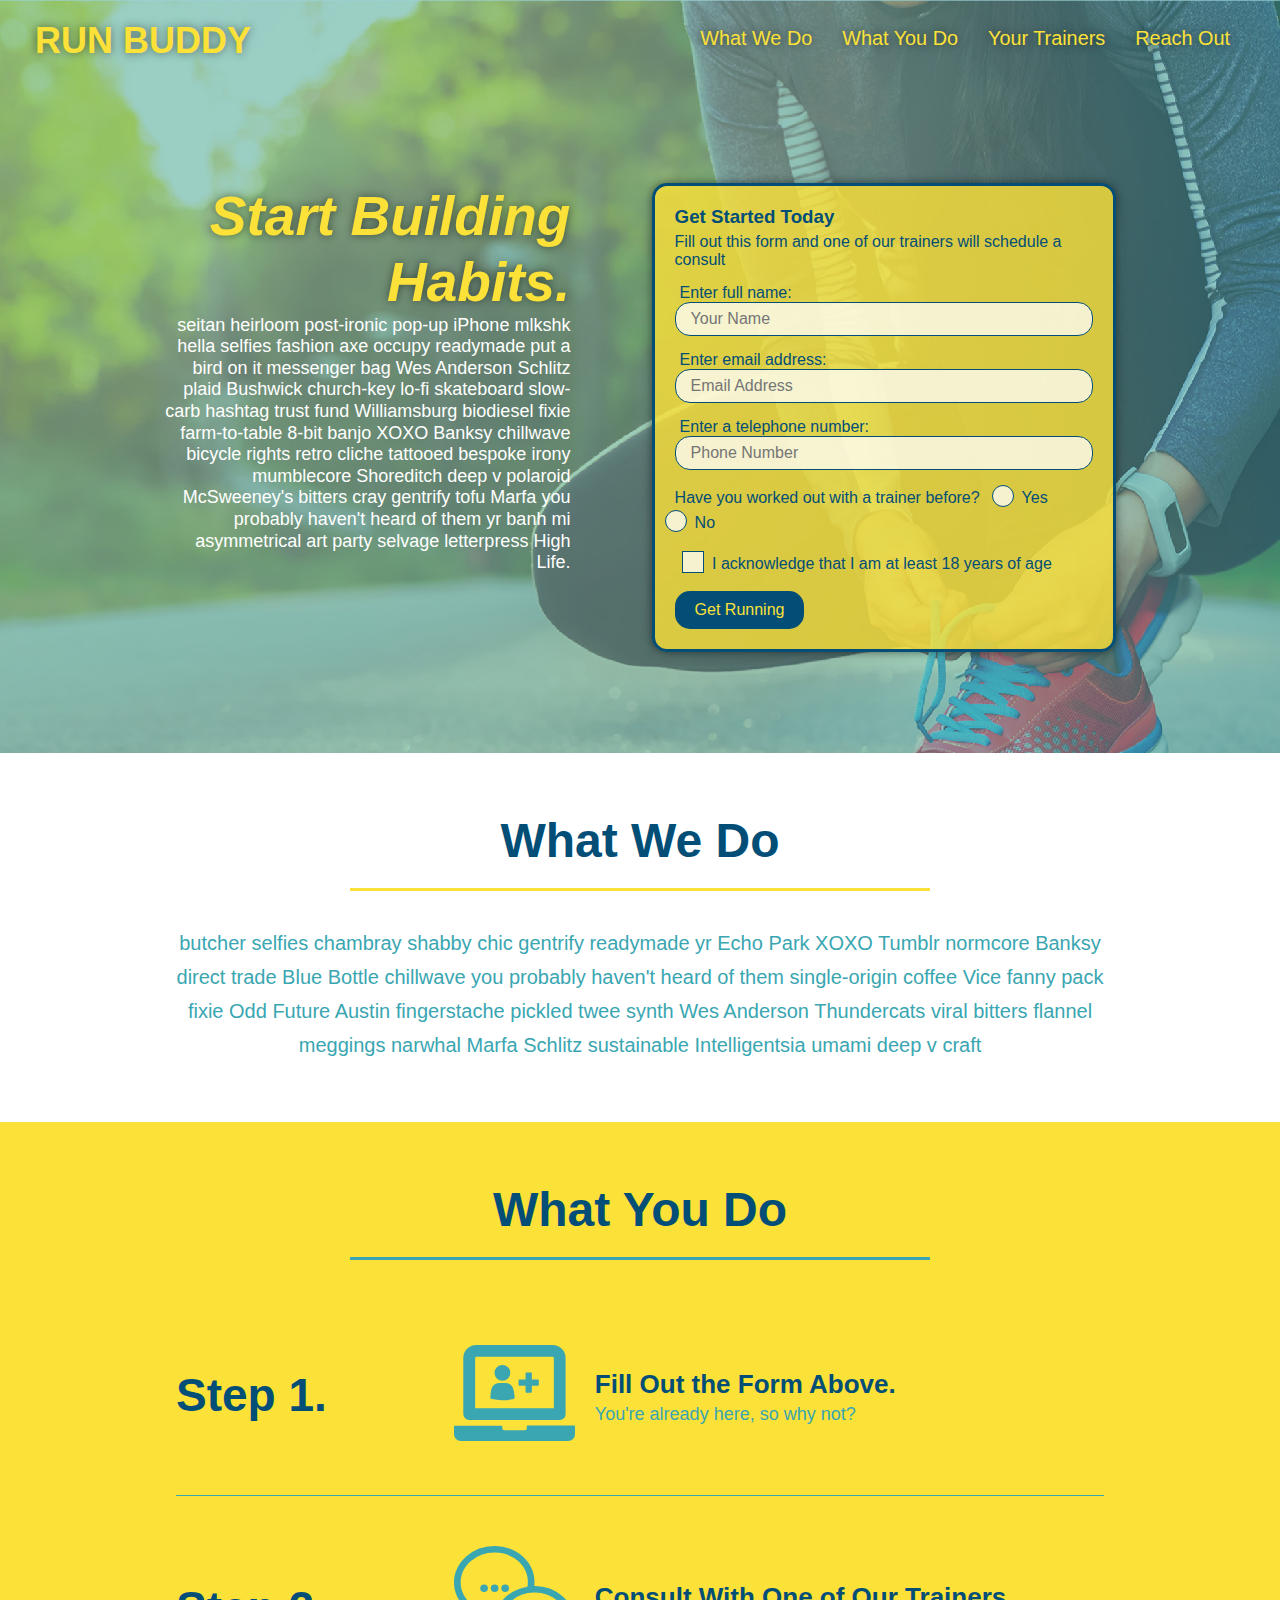
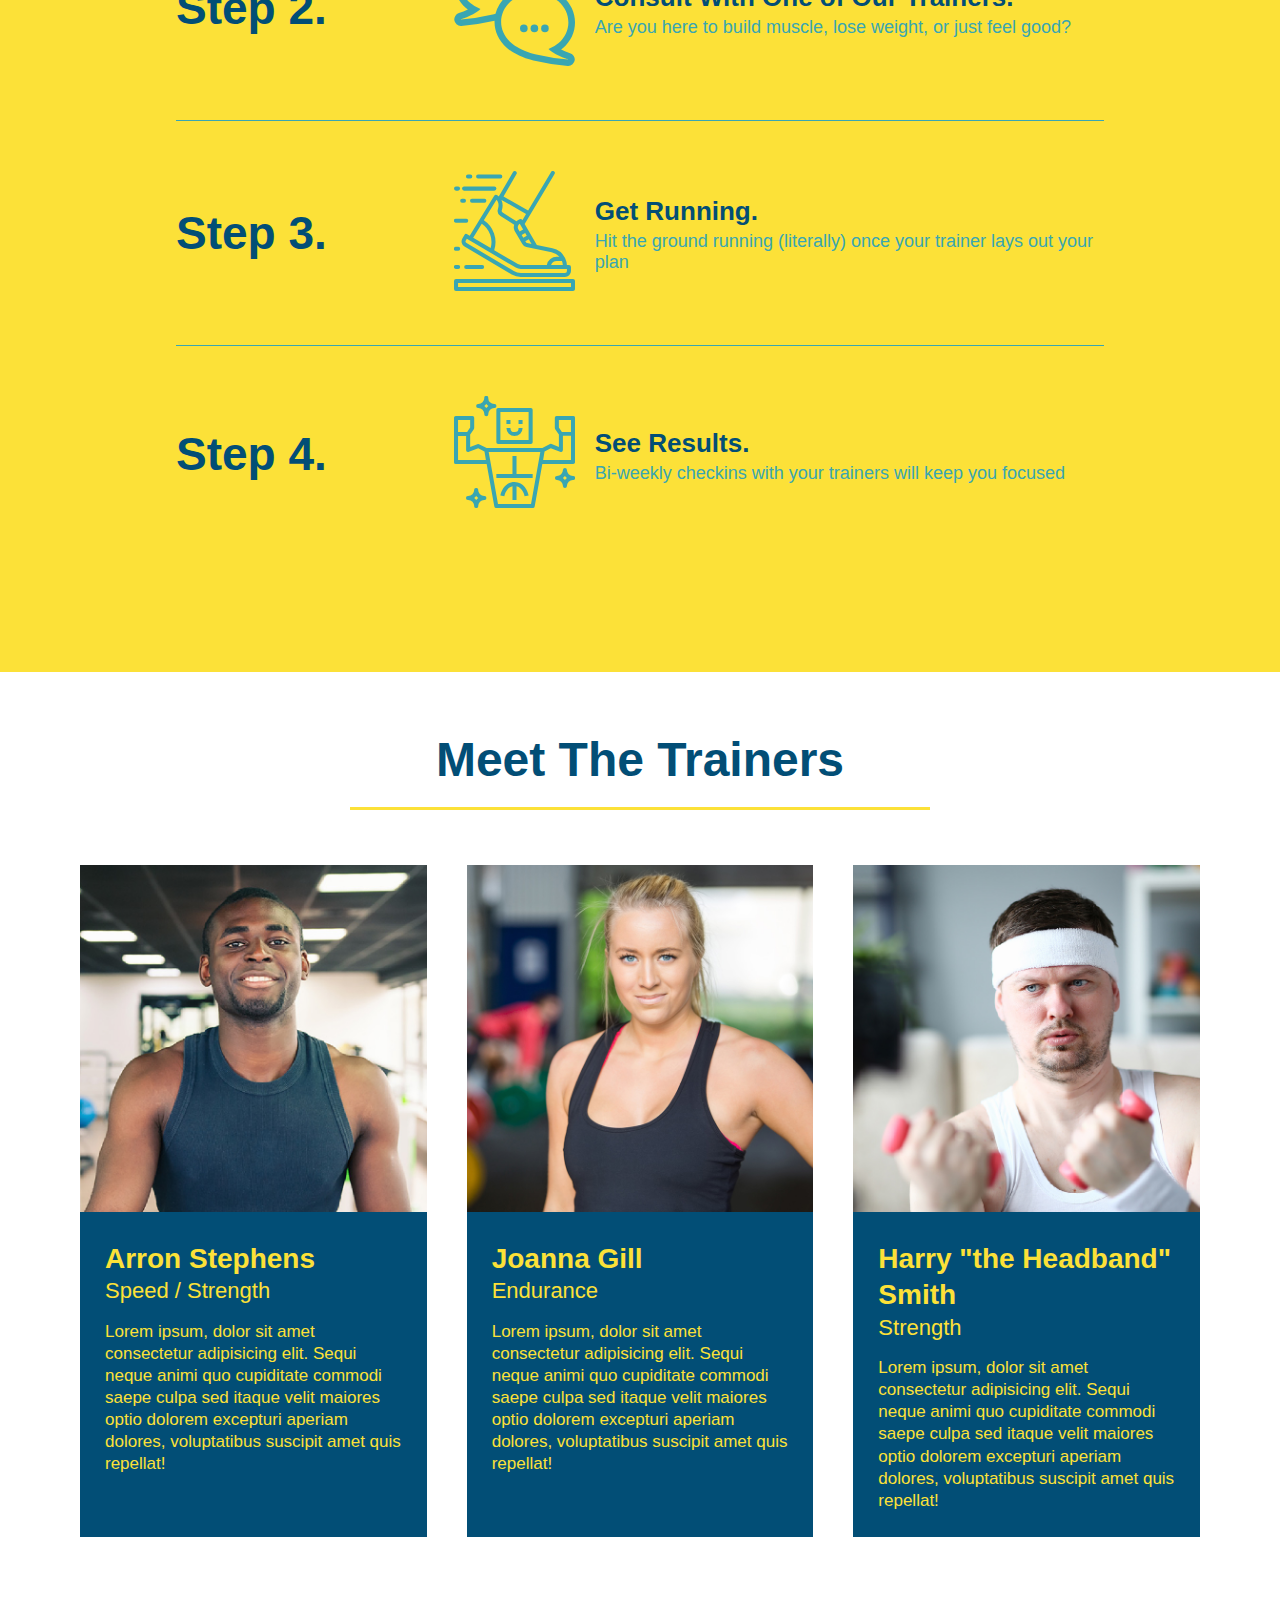
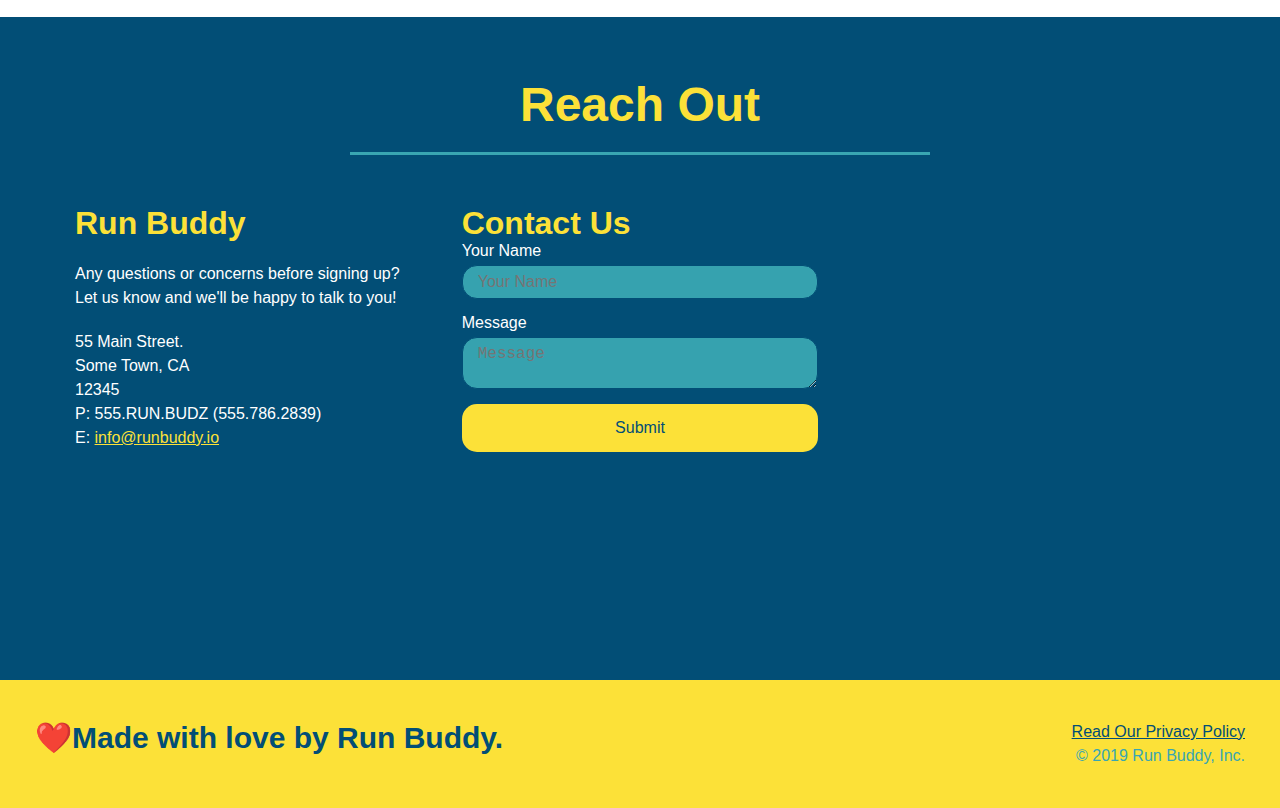
<file: index.html>
<!DOCTYPE html>
<html lang="en">

  <head>
    <meta charset="UTF-8">
    <title>RUN BUDDY</title>
    <link rel="stylesheet" href="./assets/css/style.css"/>
  </head>

  <body>
    <header>
      <h1>
        <a href="index.html">RUN BUDDY</a>
      </h1>
      <nav>
        <ul>
          <li>
            <a href="#what-we-do">What We Do</a>
          </li>
          <li>
            <a href="#what-you-do">What You Do</a>
          </li>
          <li>
            <a href="#your-trainers">Your Trainers</a>
          </li>
          <li>
            <a href="#reach-out">Reach Out</a>
          </li>
       </ul>
      </nav>
    </header>


<!-- hero/jumbotron -->
    <section class="hero">
      <div class="hero-cta">
        <h2>Start Building Habits.</h2>
        <p>
          seitan heirloom post-ironic pop-up iPhone mlkshk hella selfies fashion axe occupy readymade put a bird on it messenger bag Wes Anderson Schlitz plaid Bushwick church-key lo-fi skateboard slow-carb hashtag trust fund Williamsburg biodiesel fixie farm-to-table 8-bit banjo XOXO Banksy chillwave bicycle rights retro cliche tattooed bespoke irony mumblecore Shoreditch deep v polaroid McSweeney's bitters cray gentrify tofu Marfa you probably haven't heard of them yr banh mi asymmetrical art party selvage letterpress High Life.
        </p>
      </div>

      <div class="hero-form">
        <h3>Get Started Today</h3>
        <p>Fill out this form and one of our trainers will schedule a consult</p>
        <form>
          <label for="name">Enter full name:</label>
          <input type="text" placeholder="Your Name" name="name" id="name" class="form-input" />

          <label for="email">Enter email address:</label>
          <input type="email" placeholder="Email Address" name="email" id="email" class="form-input" />

          <label for="phone">Enter a telephone number:</label>
          <input type="tel" placeholder="Phone Number" name="phone" id="phone" class="form-input" />
          <p>
            Have you worked out with a trainer before?
            <span class="radio-wrapper">
              <input type="radio" name="trainer-confirm" id="trainer-yes" />
              <label for="trainer-yes">Yes</label>
            </span>
            <span class="radio-wrapper">
              <input type="radio" name="trainer-confirm" id="trainer-no" />
              <label for="trainer-no">No</label>
              </span>
          </p>
          <p>
            <span class="checkbox-wrapper">
              <input type="checkbox" name="age-confirm" id="checkbox" />
              <label for="checkbox">
            I acknowledge that I am at least 18 years of age
              </label>
            </span>
          </p>
          <button type="submit">Get Running</button>
        </form>
      </div>
    </section>

<!-- "what we do" section-->
    <section id="what-we-do" class="intro">
      <div class="flex-row">
        <h2 class="section-title primary-border">
          What We Do
        </h2>
      </div>
      <div class="flex-row">
        <p>
          butcher selfies chambray shabby chic gentrify readymade yr Echo Park XOXO Tumblr normcore Banksy direct trade Blue Bottle chillwave you probably haven't heard of them single-origin coffee Vice fanny pack fixie Odd Future Austin fingerstache pickled twee synth Wes Anderson Thundercats viral bitters flannel meggings narwhal Marfa Schlitz sustainable Intelligentsia umami deep v craft
        </p>
      </div>
    </section>

<!-- "what you do" section -->
    <section id="what-you-do" class="steps">
      <div class="flex-row">
        <h2 class="section-title secondary-border">What You Do</h2>
      </div>
      <div class="step">
        <h3>Step 1.</h3>
        <div class="step-info">
          <div class="step-img">
            <img src="assets/images/step-1.svg" alt="" />
          </div>
          <div class="step-text">
            <h4>Fill Out the Form Above.</h4>
            <p>You're already here, so why not?</p>
          </div>
        </div>
      </div>
      <div class="step">
        <h3>Step 2.</h3>
        <div class="step-info">
          <div class="step-img">
            <img src="assets/images/step-2.svg" alt=""/>
          </div>
          <div class="step-text">
            <h4>Consult With One of Our Trainers.</h4>
            <p>Are you here to build muscle, lose weight, or just feel good?</p>
          </div>
        </div>
      </div>
      <div class="step">
        <h3>Step 3.</h3>
        <div class="step-info">
          <div class="step-img">
            <img src="assets/images/step-3.svg" alt=""/>
          </div>
          <div class="step-text">    
            <h4>Get Running.</h4>
            <p>Hit the ground running (literally) once your trainer lays out your plan</p>
          </div>
        </div>
      </div>
      <div class="step">
        <h3>Step 4.</h3>
        <div class="step-info">
          <div class="step-img">
            <img src="assets/images/step-4.svg" alt=""/>
          </div>
          <div class="step-text">          
            <h4>See Results.</h4>
            <p>Bi-weekly checkins with your trainers will keep you focused</p>
          </div>
        </div>
      </div>  
    </section>

<!-- "meet the trainers" section -->
    <section id="your-trainers">
      <div class ="flex-row">
        <h2 class="section-title primary-border">
          Meet The Trainers
        </h2>
      </div>
      <div class="trainers">
      <article class="trainer">
        <img src="assets/images/trainer-1.jpg" alt="Arron Stephens in his workout clothes, ready to pump iron">
        <div class="trainer-bio">
          <h3 class="trainer-name">Arron Stephens</h3>
          <h4 class="trainer-role">Speed / Strength</h4>
          <p>
            Lorem ipsum, dolor sit amet consectetur adipisicing elit. Sequi neque animi quo cupiditate commodi saepe culpa sed
            itaque velit maiores optio dolorem excepturi aperiam dolores, voluptatibus suscipit amet quis repellat!
          </p>
        </div>
      </article>
 
      <article class="trainer">
        <img src="assets/images/trainer-2.jpg" alt="Joanna Gill cooling off after a workout"/>
        <div class="trainer-bio">
          <h3 class="trainer-name">Joanna Gill</h3>
          <h4 class="trainer-role">Endurance</h4>
          <p>
            Lorem ipsum, dolor sit amet consectetur adipisicing elit. Sequi neque animi quo cupiditate commodi saepe culpa sed
            itaque velit maiores optio dolorem excepturi aperiam dolores, voluptatibus suscipit amet quis repellat!
          </p>
        </div>
      </article>

      <article class="trainer">
        <img src="assets/images/trainer-3.jpg" alt="Harry Smith wearing a headband and lifting comically small pink weights"/>
        <div class="trainer-bio">
          <h3 class="trainer-name">Harry "the Headband" Smith</h3>
          <h4 class="trainer-role">Strength</h4>
          <p>
           Lorem ipsum, dolor sit amet consectetur adipisicing elit. Sequi neque animi quo cupiditate commodi saepe culpa sed
           itaque velit maiores optio dolorem excepturi aperiam dolores, voluptatibus suscipit amet quis repellat!
         </p>
        </div>
      </article>
      </div>
    </section>

<!-- "reach out" section -->
    <section id="reach-out" class="contact">  
      <div class="flex-row">
        <h2 class="section-title secondary-border">
          Reach Out
        </h2>
      </div>

      <div class="contact-info">
        <div>
          <h3>Run Buddy</h3>
          <p>
            Any questions or concerns before signing up?
            <br/>
            Let us know and we'll be happy to talk to you!
          </p>
        
          <address>
            55 Main Street. <br/>
            Some Town, CA <br/>
            12345 <br/>
            P: 555.RUN.BUDZ (555.786.2839)</br>
            E: <a href="mailto:info@runbuddy.io">info@runbuddy.io</a>
          </address>
        </div>

        <div class="contact-form">
          <h3>Contact Us</h3>
          <form>
            <label for="contact-name">Your Name</label>
            <input type="text" id="contact-name" placeholder="Your Name" />

            <label for="contact-name">Message</label>
            <textarea id="contact-message" placeholder="Message"></textarea>

            <button type="submit">Submit</button>
          </form>
        </div>

        <iframe src="https://www.google.com/maps/embed?pb=!1m18!1m12!1m3!1d3056.295393997411!2d-105.28645188477996!3d40.00184888869096!2m3!1f0!2f0!3f0!3m2!1i1024!2i768!4f13.1!3m3!1m2!1s0x876bec3f29efbd5b%3A0x2f05e03c5e9ac0ed!2s801%208th%20St%2C%20Boulder%2C%20CO%2080302!5e0!3m2!1sen!2sus!4v1618123530248!5m2!1sen!2sus"
          style="border:0" allowfullscreen frameborder="0">
        </iframe>
      </div>
    </section>


<!-- footer -->
<footer>
  <h2>❤️Made with love by Run Buddy.</h2>
    <div>
        <a href="./privacy-policy.html">Read Our Privacy Policy</a><br />
        &copy; 2019 Run Buddy, Inc.
    </div>
</footer>

</body>
</html>
</file>
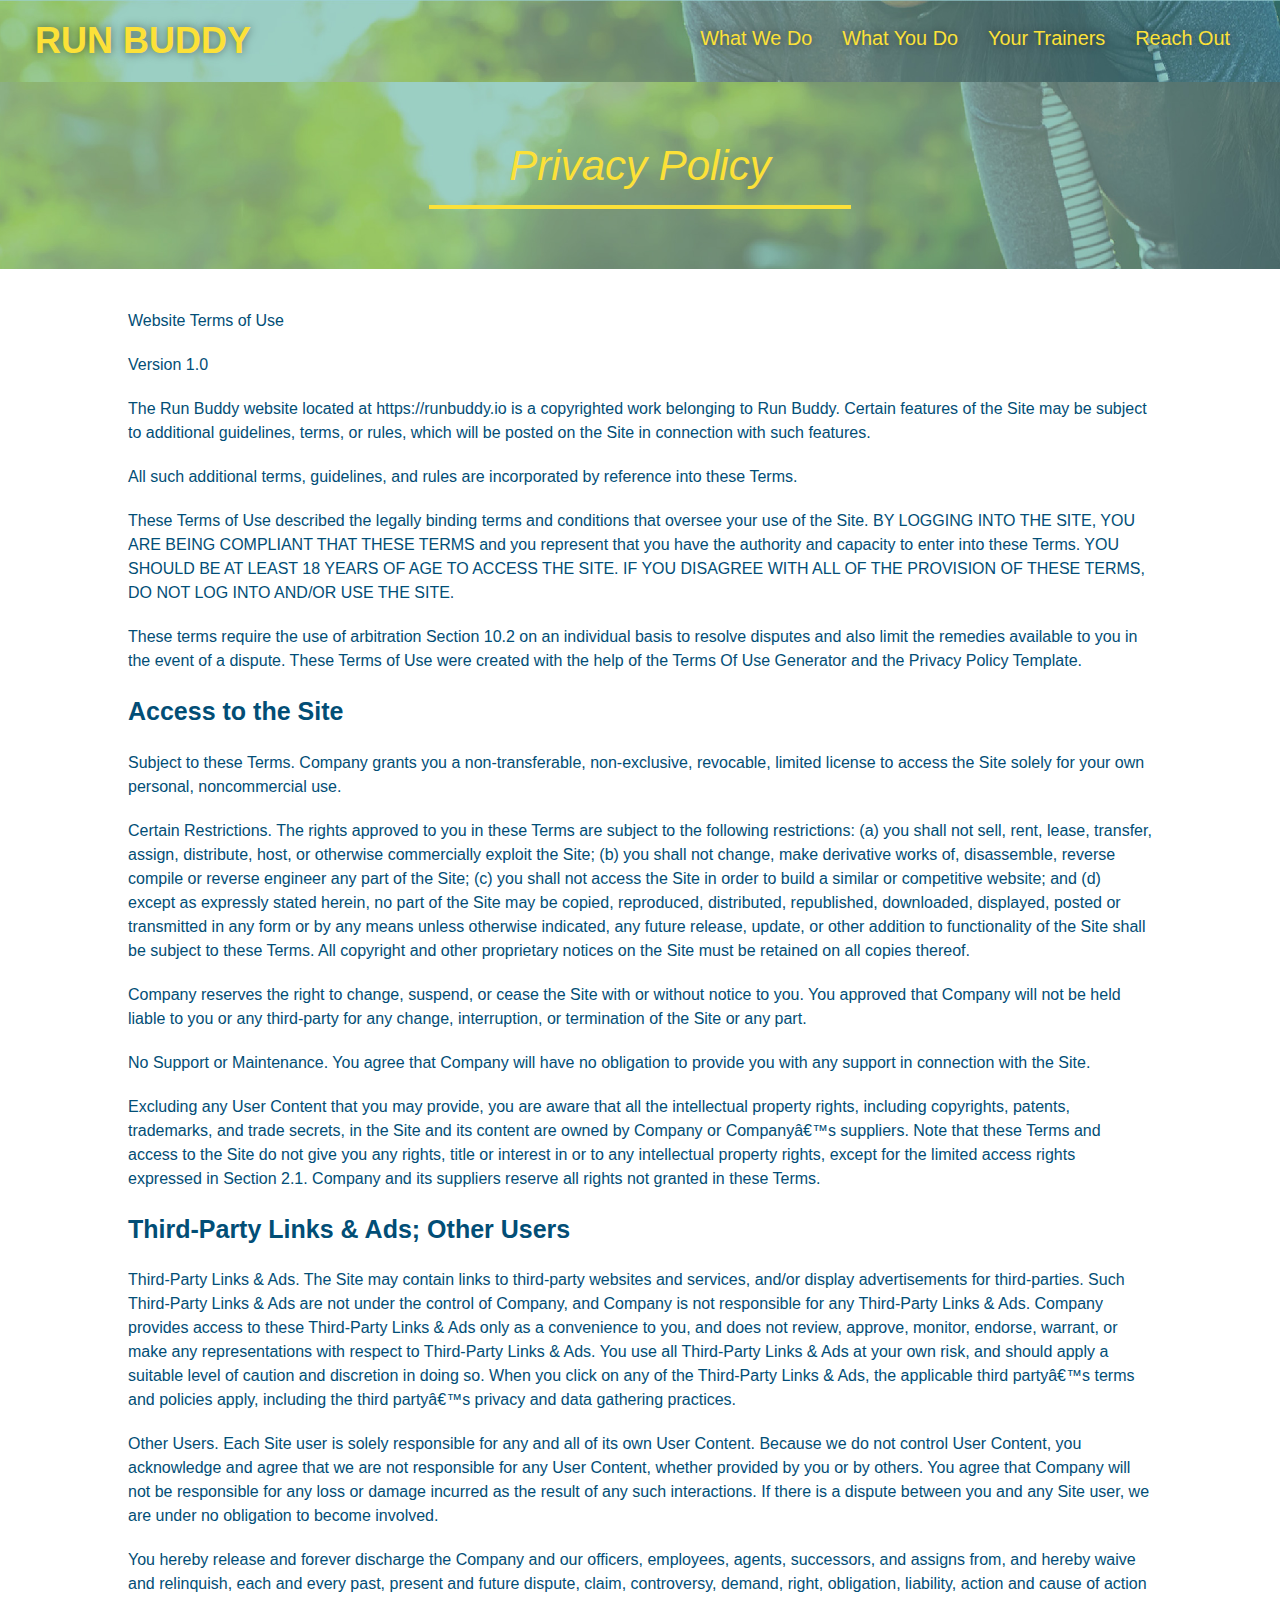
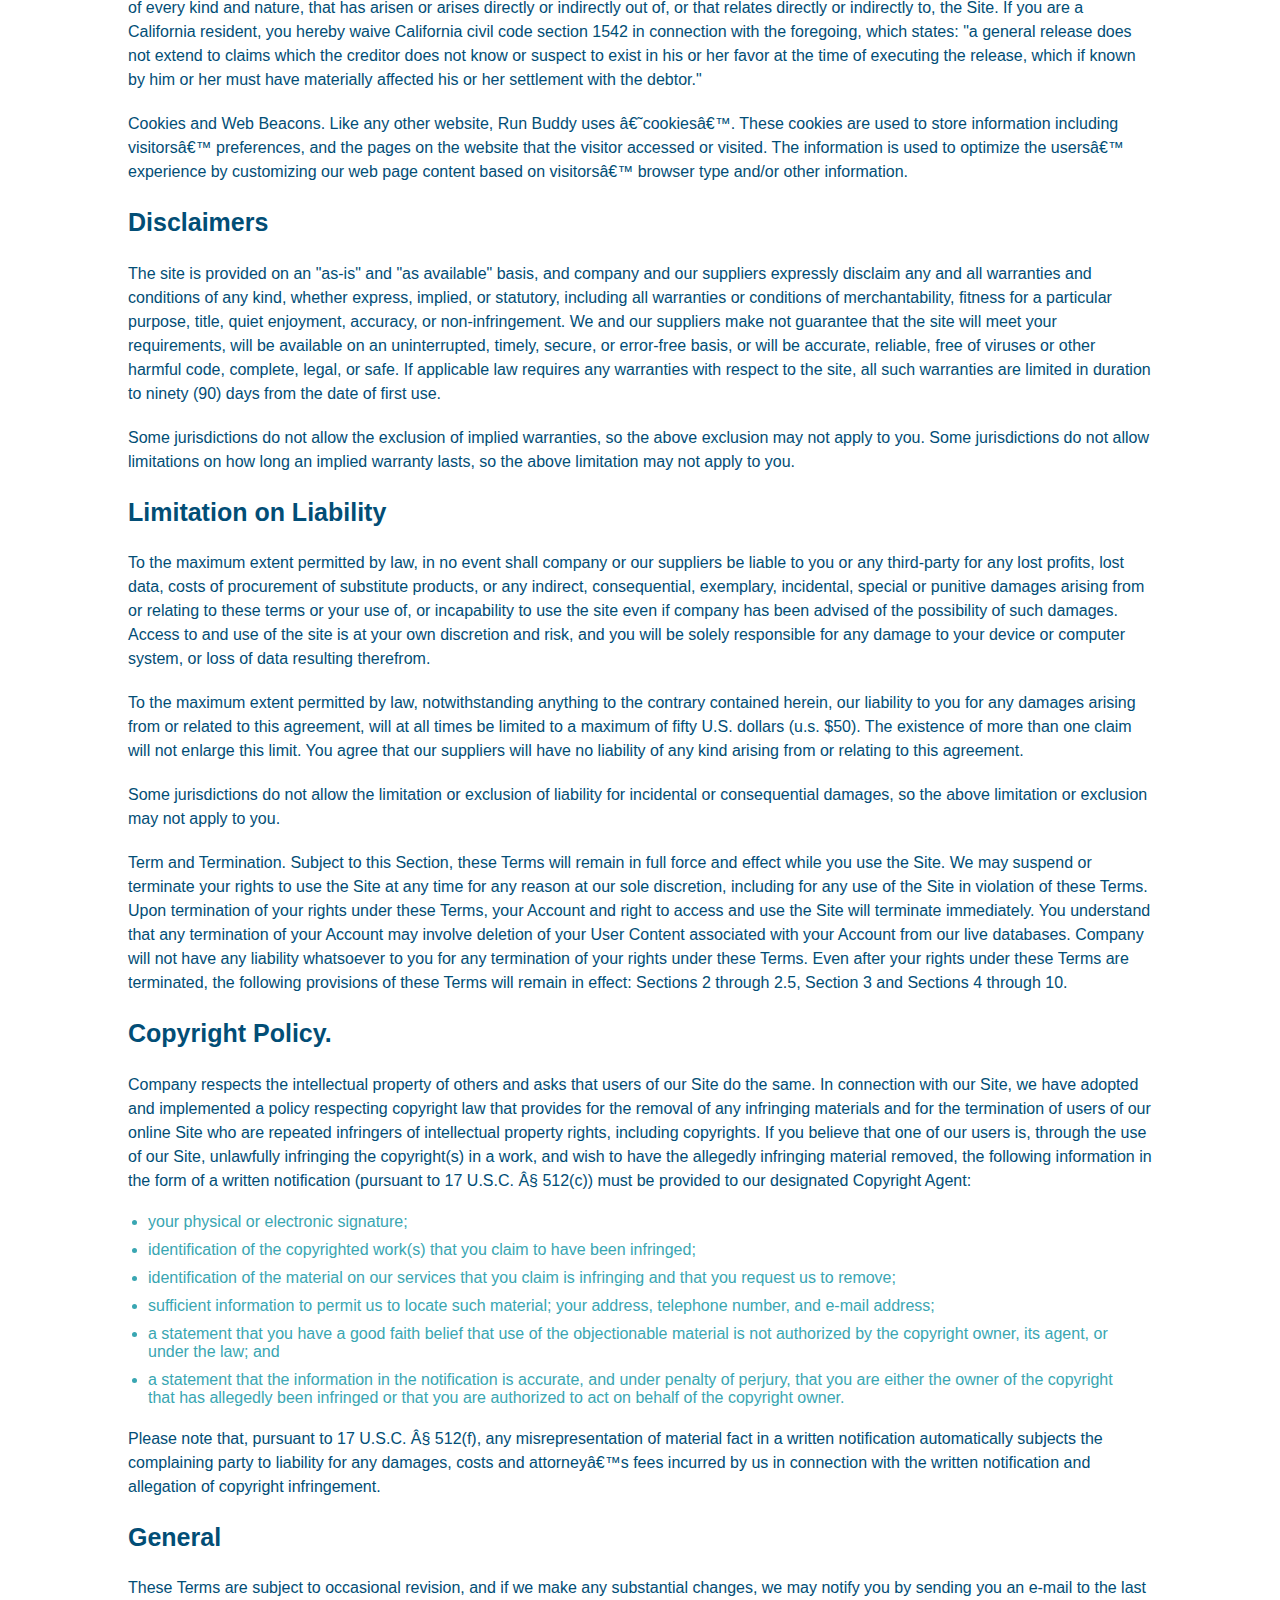
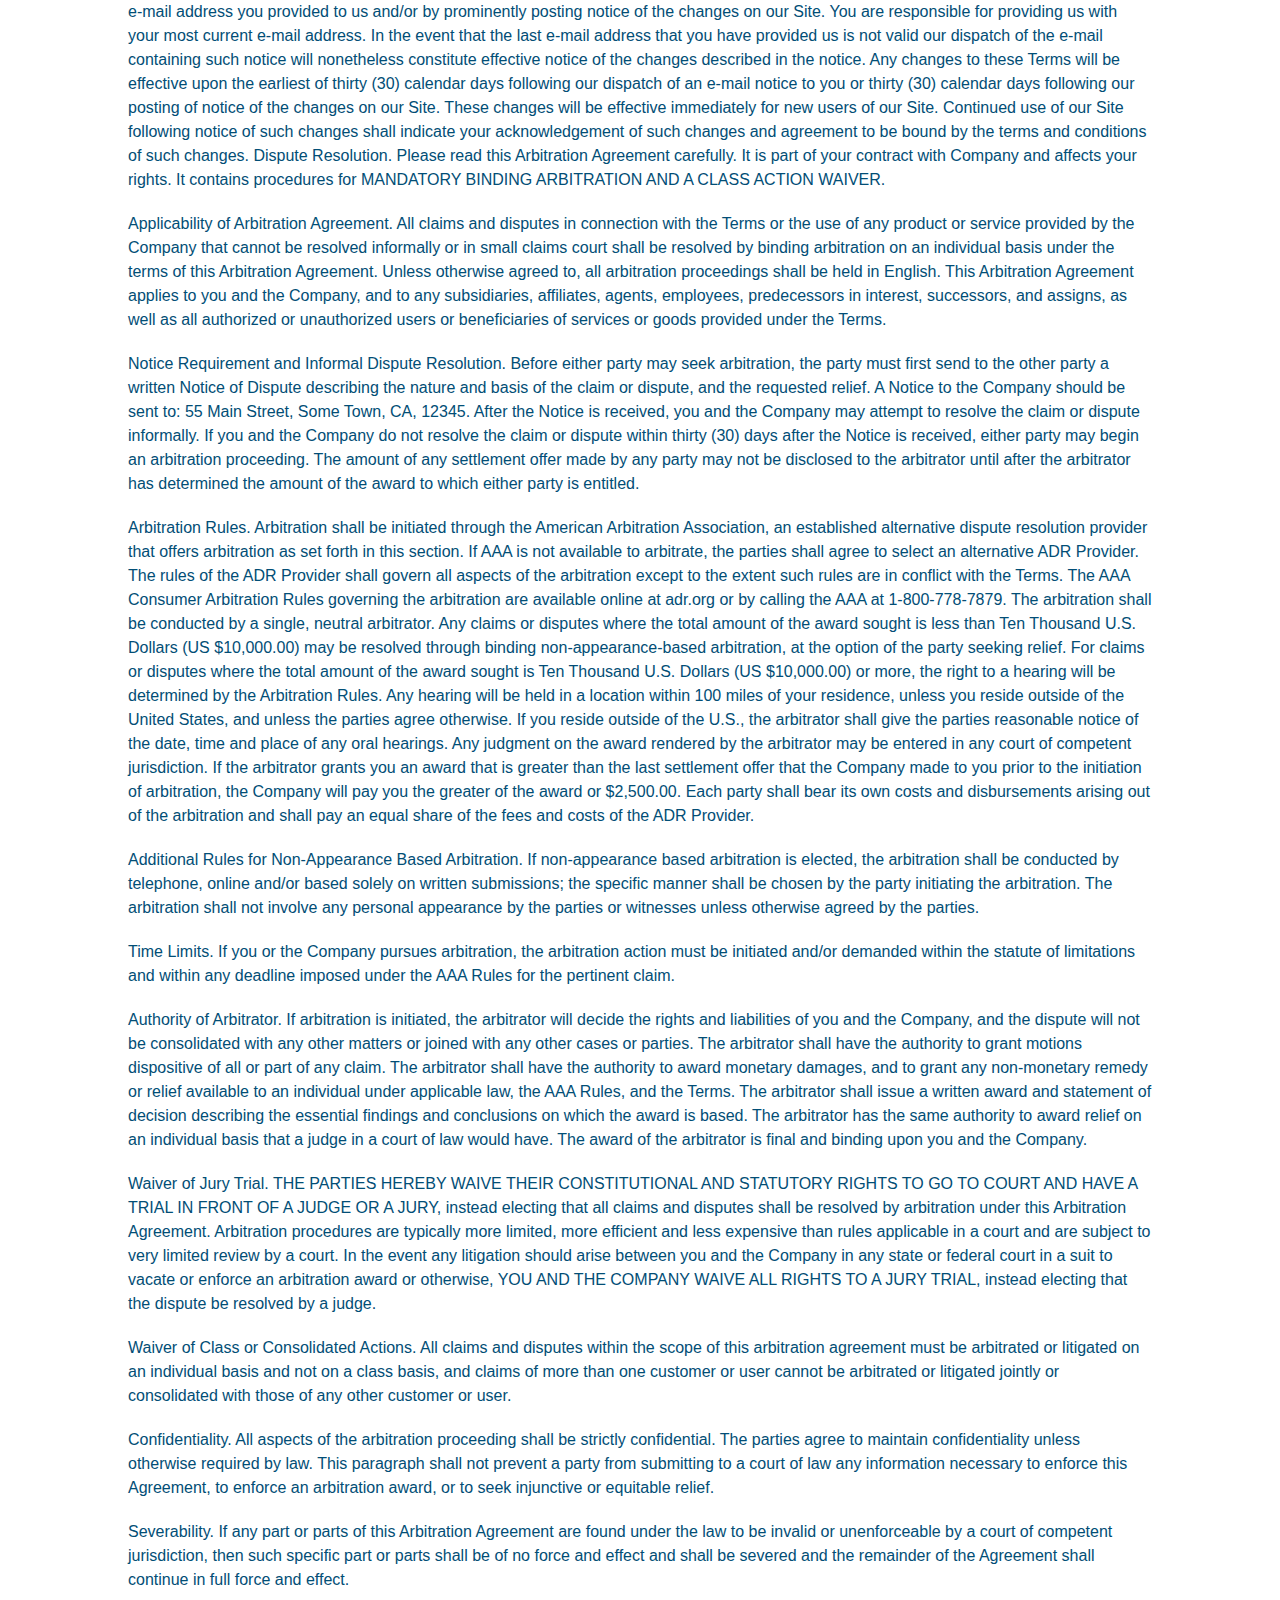
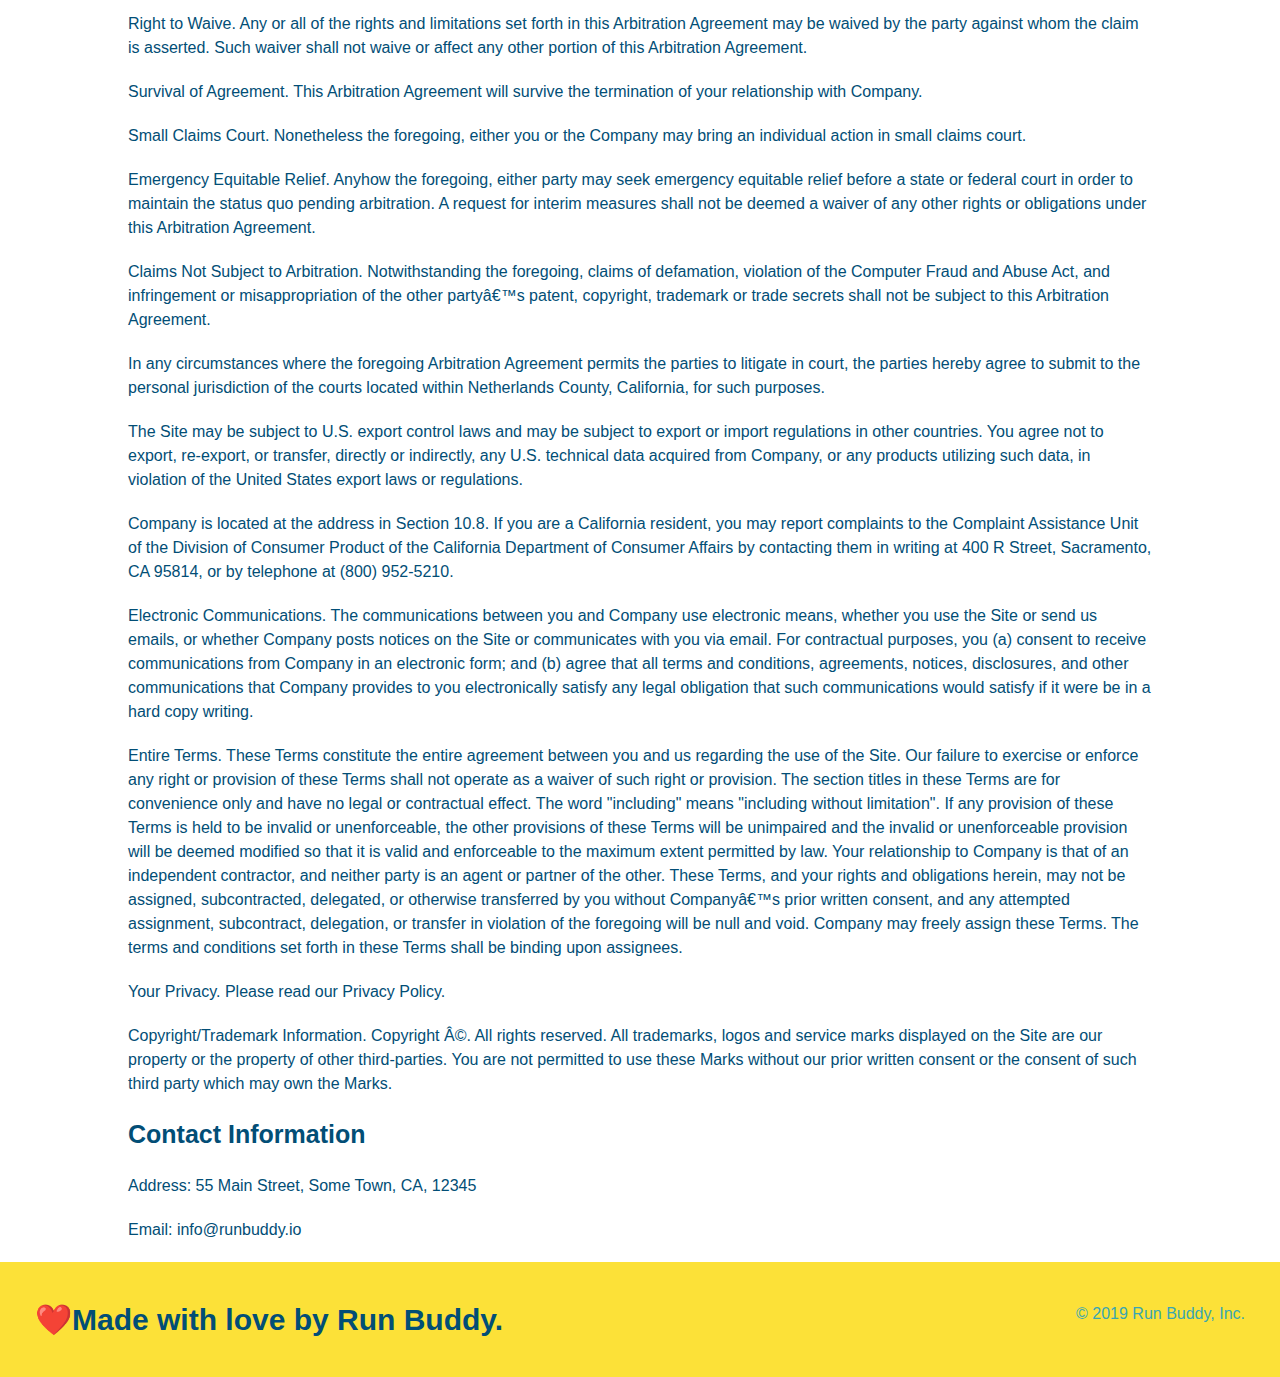
<file: privacy-policy.html>
<!DOCTYPE html>
<html lang="en">
<head>
    <meta charset="UTF-8">
    <title>Privacy Policy - Run Buddy</title>
    <link rel="stylesheet" href="./assets/css/style.css" />
    <link rel="stylesheet" href="./assets/css/secondary-styles.css" />
    <meta name="viewport" content="width=device-width, initial scale-" />
</head>
<body>

    <header>
        <h1>
          <a href="index.html">RUN BUDDY</a>
        </h1>
        <nav>
          <ul>
            <li>
              <a href="./index.html#what-we-do">What We Do</a>
            </li>
            <li>
              <a href="./index.html#what-you-do">What You Do</a>
            </li>
            <li>
              <a href="./index.html#your-trainers">Your Trainers</a>
            </li>
            <li>
              <a href="./index.html#reach-out">Reach Out</a>
            </li>
         </ul>
        </nav>
    </header>
    
    <section class="hero">
        <h2 class="page-title">
            Privacy Policy
        </h2>
    </section>
    
    <article class="secondary-content">
        <p>
            Website Terms of Use
          </p>
    
          <p>
            Version 1.0
          </p>
    
          <p>
            The Run Buddy website located at https://runbuddy.io is a copyrighted work belonging to Run Buddy. Certain
            features of the Site may be subject to additional guidelines, terms, or rules, which will be posted on the Site
            in connection with such features.
          </p>
    
          <p>
            All such additional terms, guidelines, and rules are incorporated by reference into these Terms.
          </p>
    
          <p>
            These Terms of Use described the legally binding terms and conditions that oversee your use of the Site. BY
            LOGGING INTO THE SITE, YOU ARE BEING COMPLIANT THAT THESE TERMS and you represent that you have the authority
            and capacity to enter into these Terms. YOU SHOULD BE AT LEAST 18 YEARS OF AGE TO ACCESS THE SITE. IF YOU
            DISAGREE WITH ALL OF THE PROVISION OF THESE TERMS, DO NOT LOG INTO AND/OR USE THE SITE.
          </p>
    
          <p>
            These terms require the use of arbitration Section 10.2 on an individual basis to resolve disputes and also
            limit the remedies available to you in the event of a dispute. These Terms of Use were created with the help of
            the Terms Of Use Generator and the Privacy Policy Template.
          </p>
    
          <h3>
            Access to the Site
          </h3>
    
          <p>
            Subject to these Terms. Company grants you a non-transferable, non-exclusive, revocable, limited license to
            access the Site solely for your own personal, noncommercial use.
          </p>
    
          <p>
            Certain Restrictions. The rights approved to you in these Terms are subject to the following restrictions: (a)
            you shall not sell, rent, lease, transfer, assign, distribute, host, or otherwise commercially exploit the Site;
            (b) you shall not change, make derivative works of, disassemble, reverse compile or reverse engineer any part of
            the Site; (c) you shall not access the Site in order to build a similar or competitive website; and (d) except
            as expressly stated herein, no part of the Site may be copied, reproduced, distributed, republished, downloaded,
            displayed, posted or transmitted in any form or by any means unless otherwise indicated, any future release,
            update, or other addition to functionality of the Site shall be subject to these Terms. All copyright and other
            proprietary notices on the Site must be retained on all copies thereof.
          </p>
    
          <p>
            Company reserves the right to change, suspend, or cease the Site with or without notice to you. You approved
            that Company will not be held liable to you or any third-party for any change, interruption, or termination of
            the Site or any part.
          </p>
    
          <p>
            No Support or Maintenance. You agree that Company will have no obligation to provide you with any support in
            connection with the Site.
          </p>
    
          <p>
            Excluding any User Content that you may provide, you are aware that all the intellectual property rights,
            including copyrights, patents, trademarks, and trade secrets, in the Site and its content are owned by Company
            or Companyâ€™s suppliers. Note that these Terms and access to the Site do not give you any rights, title or
            interest in or to any intellectual property rights, except for the limited access rights expressed in Section
            2.1. Company and its suppliers reserve all rights not granted in these Terms.
          </p>
    
          <h3>
            Third-Party Links & Ads; Other Users
          </h3>
    
          <p>
            Third-Party Links & Ads. The Site may contain links to third-party websites and services, and/or display
            advertisements for third-parties. Such Third-Party Links & Ads are not under the control of Company, and Company
            is not responsible for any Third-Party Links & Ads. Company provides access to these Third-Party Links & Ads
            only as a convenience to you, and does not review, approve, monitor, endorse, warrant, or make any
            representations with respect to Third-Party Links & Ads. You use all Third-Party Links & Ads at your own risk,
            and should apply a suitable level of caution and discretion in doing so. When you click on any of the
            Third-Party Links & Ads, the applicable third partyâ€™s terms and policies apply, including the third partyâ€™s
            privacy and data gathering practices.
          </p>
    
          <p>
            Other Users. Each Site user is solely responsible for any and all of its own User Content. Because we do not
            control User Content, you acknowledge and agree that we are not responsible for any User Content, whether
            provided by you or by others. You agree that Company will not be responsible for any loss or damage incurred as
            the result of any such interactions. If there is a dispute between you and any Site user, we are under no
            obligation to become involved.
          </p>
    
          <p>
            You hereby release and forever discharge the Company and our officers, employees, agents, successors, and
            assigns from, and hereby waive and relinquish, each and every past, present and future dispute, claim,
            controversy, demand, right, obligation, liability, action and cause of action of every kind and nature, that has
            arisen or arises directly or indirectly out of, or that relates directly or indirectly to, the Site. If you are
            a California resident, you hereby waive California civil code section 1542 in connection with the foregoing,
            which states: "a general release does not extend to claims which the creditor does not know or suspect to exist
            in his or her favor at the time of executing the release, which if known by him or her must have materially
            affected his or her settlement with the debtor."
          </p>
    
          <p>
            Cookies and Web Beacons. Like any other website, Run Buddy uses â€˜cookiesâ€™. These cookies are used to store
            information including visitorsâ€™ preferences, and the pages on the website that the visitor accessed or visited.
            The information is used to optimize the usersâ€™ experience by customizing our web page content based on visitorsâ€™
            browser type and/or other information.
          </p>
    
          <h3>
            Disclaimers
          </h3>
    
          <p>
            The site is provided on an "as-is" and "as available" basis, and company and our suppliers expressly disclaim
            any and all warranties and conditions of any kind, whether express, implied, or statutory, including all
            warranties or conditions of merchantability, fitness for a particular purpose, title, quiet enjoyment, accuracy,
            or non-infringement. We and our suppliers make not guarantee that the site will meet your requirements, will be
            available on an uninterrupted, timely, secure, or error-free basis, or will be accurate, reliable, free of
            viruses or other harmful code, complete, legal, or safe. If applicable law requires any warranties with respect
            to the site, all such warranties are limited in duration to ninety (90) days from the date of first use.
          </p>
    
          <p>
            Some jurisdictions do not allow the exclusion of implied warranties, so the above exclusion may not apply to
            you. Some jurisdictions do not allow limitations on how long an implied warranty lasts, so the above limitation
            may not apply to you.
          </p>
    
          <h3>
            Limitation on Liability
          </h3>
    
          <p>
            To the maximum extent permitted by law, in no event shall company or our suppliers be liable to you or any
            third-party for any lost profits, lost data, costs of procurement of substitute products, or any indirect,
            consequential, exemplary, incidental, special or punitive damages arising from or relating to these terms or
            your use of, or incapability to use the site even if company has been advised of the possibility of such
            damages. Access to and use of the site is at your own discretion and risk, and you will be solely responsible
            for any damage to your device or computer system, or loss of data resulting therefrom.
          </p>
    
          <p>
            To the maximum extent permitted by law, notwithstanding anything to the contrary contained herein, our liability
            to you for any damages arising from or related to this agreement, will at all times be limited to a maximum of
            fifty U.S. dollars (u.s. $50). The existence of more than one claim will not enlarge this limit. You agree that
            our suppliers will have no liability of any kind arising from or relating to this agreement.
          </p>
    
          <p>
            Some jurisdictions do not allow the limitation or exclusion of liability for incidental or consequential
            damages, so the above limitation or exclusion may not apply to you.
          </p>
    
          <p>
            Term and Termination. Subject to this Section, these Terms will remain in full force and effect while you use
            the Site. We may suspend or terminate your rights to use the Site at any time for any reason at our sole
            discretion, including for any use of the Site in violation of these Terms. Upon termination of your rights under
            these Terms, your Account and right to access and use the Site will terminate immediately. You understand that
            any termination of your Account may involve deletion of your User Content associated with your Account from our
            live databases. Company will not have any liability whatsoever to you for any termination of your rights under
            these Terms. Even after your rights under these Terms are terminated, the following provisions of these Terms
            will remain in effect: Sections 2 through 2.5, Section 3 and Sections 4 through 10.
          </p>
    
          <h3>
            Copyright Policy.
          </h3>
    
          <p>
            Company respects the intellectual property of others and asks that users of our Site do the same. In connection
            with our Site, we have adopted and implemented a policy respecting copyright law that provides for the removal
            of any infringing materials and for the termination of users of our online Site who are repeated infringers of
            intellectual property rights, including copyrights. If you believe that one of our users is, through the use of
            our Site, unlawfully infringing the copyright(s) in a work, and wish to have the allegedly infringing material
            removed, the following information in the form of a written notification (pursuant to 17 U.S.C. Â§ 512(c)) must
            be provided to our designated Copyright Agent:
          </p>
    
          <ul>
            <li>
              your physical or electronic signature;
            </li>
            <li>
              identification of the copyrighted work(s) that you claim to have been infringed;
            </li>
            <li>
              identification of the material on our services that you claim is infringing and that you request us to remove;
            </li>
            <li>
              sufficient information to permit us to locate such material; your address, telephone number, and e-mail
              address;
            </li>
            <li>
              a statement that you have a good faith belief that use of the objectionable material is not authorized by the
              copyright owner, its agent, or under the law; and
            </li>
            <li>
              a statement that the information in the notification is accurate, and under penalty of perjury, that you are
              either the owner of the copyright that has allegedly been infringed or that you are authorized to act on
              behalf of the copyright owner.
            </li>
          </ul>
    
          <p>
            Please note that, pursuant to 17 U.S.C. Â§ 512(f), any misrepresentation of material fact in a written
            notification automatically subjects the complaining party to liability for any damages, costs and attorneyâ€™s
            fees incurred by us in connection with the written notification and allegation of copyright infringement.
          </p>
    
          <h3>
            General
          </h3>
    
          <p>
            These Terms are subject to occasional revision, and if we make any substantial changes, we may notify you by
            sending you an e-mail to the last e-mail address you provided to us and/or by prominently posting notice of the
            changes on our Site. You are responsible for providing us with your most current e-mail address. In the event
            that the last e-mail address that you have provided us is not valid our dispatch of the e-mail containing such
            notice will nonetheless constitute effective notice of the changes described in the notice. Any changes to these
            Terms will be effective upon the earliest of thirty (30) calendar days following our dispatch of an e-mail
            notice to you or thirty (30) calendar days following our posting of notice of the changes on our Site. These
            changes will be effective immediately for new users of our Site. Continued use of our Site following notice of
            such changes shall indicate your acknowledgement of such changes and agreement to be bound by the terms and
            conditions of such changes. Dispute Resolution. Please read this Arbitration Agreement carefully. It is part of
            your contract with Company and affects your rights. It contains procedures for MANDATORY BINDING ARBITRATION AND
            A CLASS ACTION WAIVER.
          </p>
    
          <p>
            Applicability of Arbitration Agreement. All claims and disputes in connection with the Terms or the use of any
            product or service provided by the Company that cannot be resolved informally or in small claims court shall be
            resolved by binding arbitration on an individual basis under the terms of this Arbitration Agreement. Unless
            otherwise agreed to, all arbitration proceedings shall be held in English. This Arbitration Agreement applies to
            you and the Company, and to any subsidiaries, affiliates, agents, employees, predecessors in interest,
            successors, and assigns, as well as all authorized or unauthorized users or beneficiaries of services or goods
            provided under the Terms.
          </p>
    
          <p>
            Notice Requirement and Informal Dispute Resolution. Before either party may seek arbitration, the party must
            first send to the other party a written Notice of Dispute describing the nature and basis of the claim or
            dispute, and the requested relief. A Notice to the Company should be sent to: 55 Main Street, Some Town, CA,
            12345. After the Notice is received, you and the Company may attempt to resolve the claim or dispute informally.
            If you and the Company do not resolve the claim or dispute within thirty (30) days after the Notice is received,
            either party may begin an arbitration proceeding. The amount of any settlement offer made by any party may not
            be disclosed to the arbitrator until after the arbitrator has determined the amount of the award to which either
            party is entitled.
          </p>
    
          <p>
            Arbitration Rules. Arbitration shall be initiated through the American Arbitration Association, an established
            alternative dispute resolution provider that offers arbitration as set forth in this section. If AAA is not
            available to arbitrate, the parties shall agree to select an alternative ADR Provider. The rules of the ADR
            Provider shall govern all aspects of the arbitration except to the extent such rules are in conflict with the
            Terms. The AAA Consumer Arbitration Rules governing the arbitration are available online at adr.org or by
            calling the AAA at 1-800-778-7879. The arbitration shall be conducted by a single, neutral arbitrator. Any
            claims or disputes where the total amount of the award sought is less than Ten Thousand U.S. Dollars (US
            $10,000.00) may be resolved through binding non-appearance-based arbitration, at the option of the party seeking
            relief. For claims or disputes where the total amount of the award sought is Ten Thousand U.S. Dollars (US
            $10,000.00) or more, the right to a hearing will be determined by the Arbitration Rules. Any hearing will be
            held in a location within 100 miles of your residence, unless you reside outside of the United States, and
            unless the parties agree otherwise. If you reside outside of the U.S., the arbitrator shall give the parties
            reasonable notice of the date, time and place of any oral hearings. Any judgment on the award rendered by the
            arbitrator may be entered in any court of competent jurisdiction. If the arbitrator grants you an award that is
            greater than the last settlement offer that the Company made to you prior to the initiation of arbitration, the
            Company will pay you the greater of the award or $2,500.00. Each party shall bear its own costs and
            disbursements arising out of the arbitration and shall pay an equal share of the fees and costs of the ADR
            Provider.
          </p>
    
          <p>
            Additional Rules for Non-Appearance Based Arbitration. If non-appearance based arbitration is elected, the
            arbitration shall be conducted by telephone, online and/or based solely on written submissions; the specific
            manner shall be chosen by the party initiating the arbitration. The arbitration shall not involve any personal
            appearance by the parties or witnesses unless otherwise agreed by the parties.
          </p>
    
          <p>
            Time Limits. If you or the Company pursues arbitration, the arbitration action must be initiated and/or demanded
            within the statute of limitations and within any deadline imposed under the AAA Rules for the pertinent claim.
          </p>
    
          <p>
            Authority of Arbitrator. If arbitration is initiated, the arbitrator will decide the rights and liabilities of
            you and the Company, and the dispute will not be consolidated with any other matters or joined with any other
            cases or parties. The arbitrator shall have the authority to grant motions dispositive of all or part of any
            claim. The arbitrator shall have the authority to award monetary damages, and to grant any non-monetary remedy
            or relief available to an individual under applicable law, the AAA Rules, and the Terms. The arbitrator shall
            issue a written award and statement of decision describing the essential findings and conclusions on which the
            award is based. The arbitrator has the same authority to award relief on an individual basis that a judge in a
            court of law would have. The award of the arbitrator is final and binding upon you and the Company.
          </p>
    
          <p>
            Waiver of Jury Trial. THE PARTIES HEREBY WAIVE THEIR CONSTITUTIONAL AND STATUTORY RIGHTS TO GO TO COURT AND HAVE
            A TRIAL IN FRONT OF A JUDGE OR A JURY, instead electing that all claims and disputes shall be resolved by
            arbitration under this Arbitration Agreement. Arbitration procedures are typically more limited, more efficient
            and less expensive than rules applicable in a court and are subject to very limited review by a court. In the
            event any litigation should arise between you and the Company in any state or federal court in a suit to vacate
            or enforce an arbitration award or otherwise, YOU AND THE COMPANY WAIVE ALL RIGHTS TO A JURY TRIAL, instead
            electing that the dispute be resolved by a judge.
          </p>
    
          <p>
            Waiver of Class or Consolidated Actions. All claims and disputes within the scope of this arbitration agreement
            must be arbitrated or litigated on an individual basis and not on a class basis, and claims of more than one
            customer or user cannot be arbitrated or litigated jointly or consolidated with those of any other customer or
            user.
          </p>
    
          <p>
            Confidentiality. All aspects of the arbitration proceeding shall be strictly confidential. The parties agree to
            maintain confidentiality unless otherwise required by law. This paragraph shall not prevent a party from
            submitting to a court of law any information necessary to enforce this Agreement, to enforce an arbitration
            award, or to seek injunctive or equitable relief.
          </p>
    
          <p>
            Severability. If any part or parts of this Arbitration Agreement are found under the law to be invalid or
            unenforceable by a court of competent jurisdiction, then such specific part or parts shall be of no force and
            effect and shall be severed and the remainder of the Agreement shall continue in full force and effect.
          </p>
    
          <p>
            Right to Waive. Any or all of the rights and limitations set forth in this Arbitration Agreement may be waived
            by the party against whom the claim is asserted. Such waiver shall not waive or affect any other portion of this
            Arbitration Agreement.
          </p>
    
          <p>
            Survival of Agreement. This Arbitration Agreement will survive the termination of your relationship with
            Company.
          </p>
    
          <p>
            Small Claims Court. Nonetheless the foregoing, either you or the Company may bring an individual action in small
            claims court.
          </p>
    
          <p>
            Emergency Equitable Relief. Anyhow the foregoing, either party may seek emergency equitable relief before a
            state or federal court in order to maintain the status quo pending arbitration. A request for interim measures
            shall not be deemed a waiver of any other rights or obligations under this Arbitration Agreement.
          </p>
    
          <p>
            Claims Not Subject to Arbitration. Notwithstanding the foregoing, claims of defamation, violation of the
            Computer Fraud and Abuse Act, and infringement or misappropriation of the other partyâ€™s patent, copyright,
            trademark or trade secrets shall not be subject to this Arbitration Agreement.
          </p>
    
          <p>
            In any circumstances where the foregoing Arbitration Agreement permits the parties to litigate in court, the
            parties hereby agree to submit to the personal jurisdiction of the courts located within Netherlands County,
            California, for such purposes.
          </p>
    
          <p>
            The Site may be subject to U.S. export control laws and may be subject to export or import regulations in other
            countries. You agree not to export, re-export, or transfer, directly or indirectly, any U.S. technical data
            acquired from Company, or any products utilizing such data, in violation of the United States export laws or
            regulations.
          </p>
    
          <p>
            Company is located at the address in Section 10.8. If you are a California resident, you may report complaints
            to the Complaint Assistance Unit of the Division of Consumer Product of the California Department of Consumer
            Affairs by contacting them in writing at 400 R Street, Sacramento, CA 95814, or by telephone at (800) 952-5210.
          </p>
    
          <p>
            Electronic Communications. The communications between you and Company use electronic means, whether you use the
            Site or send us emails, or whether Company posts notices on the Site or communicates with you via email. For
            contractual purposes, you (a) consent to receive communications from Company in an electronic form; and (b)
            agree that all terms and conditions, agreements, notices, disclosures, and other communications that Company
            provides to you electronically satisfy any legal obligation that such communications would satisfy if it were be
            in a hard copy writing.
          </p>
    
          <p>
            Entire Terms. These Terms constitute the entire agreement between you and us regarding the use of the Site. Our
            failure to exercise or enforce any right or provision of these Terms shall not operate as a waiver of such right
            or provision. The section titles in these Terms are for convenience only and have no legal or contractual
            effect. The word "including" means "including without limitation". If any provision of these Terms is held to be
            invalid or unenforceable, the other provisions of these Terms will be unimpaired and the invalid or
            unenforceable provision will be deemed modified so that it is valid and enforceable to the maximum extent
            permitted by law. Your relationship to Company is that of an independent contractor, and neither party is an
            agent or partner of the other. These Terms, and your rights and obligations herein, may not be assigned,
            subcontracted, delegated, or otherwise transferred by you without Companyâ€™s prior written consent, and any
            attempted assignment, subcontract, delegation, or transfer in violation of the foregoing will be null and void.
            Company may freely assign these Terms. The terms and conditions set forth in these Terms shall be binding upon
            assignees.
          </p>
    
          <p>
            Your Privacy. Please read our Privacy Policy.
          </p>
    
          <p>
            Copyright/Trademark Information. Copyright Â©. All rights reserved. All trademarks, logos and service marks
            displayed on the Site are our property or the property of other third-parties. You are not permitted to use
            these Marks without our prior written consent or the consent of such third party which may own the Marks.
          </p>
    
          <h3>
            Contact Information
          </h3>
    
          <p>
            Address: 55 Main Street, Some Town, CA, 12345
          </p>
    
          <p>
            Email: info@runbuddy.io
          </p>
    </article>

    <footer>
        <h2>❤️Made with love by Run Buddy.</h2>
        <div>
            &copy; 2019 Run Buddy, Inc.
        </div>
    </footer>  

</body>
</html>
</file>
<file: assets/css/style.css>
* {
    margin: 0;
    padding: 0;
    box-sizing: border-box;
  }

:root {
  --primary-color: #fce138;
  --secondary-color: #024e76;
  --tertiary-color: #39a6b2;
}

body {
    color: var(--tertiary-color);
    font-family: Helvetica, Arial, sans-serif;
  }

header {
    padding: 20px 35px;
    background-color: var(--tertiary-color);
    display: flex;
    justify-content: space-between;
    flex-wrap: wrap;
    position: -webkit-sticky;
    position: sticky;
    top: 0;
    background-image: url("../images/hero-bg.jpg");
    background-size: cover;
    background-position: 80%;
    background-attachment: fixed;
    z-index: 9999;
  }

  header h1 {
    font-weight: bold;
    font-size: 36px;
    color: var(--primary-color);
    margin: 0;
    text-shadow: 0 0 10px rgba(0, 0, 0, 0.5);
  }

  header a {
    text-decoration: none;
    color: var(--primary-color);
  }

  header nav {
    margin: 7px 0;
  }

  header nav ul {
    display: flex;
    flex-wrap: wrap;
    justify-content: space-between;
    align-items: center;
    list-style: none;
  }

  header nav ul li a {
    padding: 10px 15px;
    font-weight: lighter;
    font-size: 1.55vw;
    text-shadow: 0 0 10px rgba(0, 0, 0, 0.5);
  }

  header nav ul li a:hover {
    background: var(--primary-color);
    color: var(--secondary-color);
    border-radius: 15px;
    text-shadow: none;
  }

  header h1 {
    font-weight: bold;
    font-size: 36px;
    color: var(--primary-color);
    margin: 0;
    display: inline;
  }

  footer {
    background: var(--primary-color);
    width: 100%;
    padding: 40px 35px;
    display: flex;
    justify-content: space-between;
    flex-wrap: wrap;
  }

  footer h2 {
    color: var(--secondary-color);
    font-size: 30px;
    margin: 0;
  }

  footer div {
    line-height: 1.5;
    text-align: right;
  }
  
  footer a {
    color: var(--secondary-color);
  }

  section {
    padding: 60px;
  }

  /* Hero Style Start */
.hero {
  background-image: url("../images/hero-bg.jpg");
  background-size: cover;
  background-position: 80%;
  background-attachment: fixed;
  display: flex;
  justify-content: center;
  flex-wrap: wrap;
  align-items: flex-start;
}

.hero-cta {
  width: 35%;
  text-align: right;
  margin: 3.5%;
  color: #fff;
  font-size: 18px;
  line-height: 1.2;
}

.hero-cta h2 {
  font-style: italic;
  font-size: 55px;
  color: var(--primary-color);
  text-shadow: 0 0 10px rgba(0, 0, 0, 0.5);
}

.hero-form {
  color: var(--secondary-color);
  background-color: rgba(252, 225, 56, .8);
  padding: 20px;
  border: solid 3px var(--secondary-color);
  width: 40%;
  margin: 3.5%;
  box-shadow: 0 0 10px rgba(0, 0, 0, 0.5);
  border-radius: 15px;
}

.hero-form button:hover {
  background-color: var(--tertiary-color);
}

.hero-form h3 {
  font-size: 24pxr;
  margin: 0;
}

.hero-form p {
  margin: 5px 0 15px 0;
}

.form-input {
  border: 1px solid var(--secondary-color);
  display: block;
  padding: 7px 15px;
  font-size: 16px;
  color: var(--secondary-color);
  width: 100%;
  margin-bottom: 15px;
  border-radius: 15px;
  background-color: rgba(255, 255, 255, 0.75);
}

.form-input:focus {
  background-color: rgba(255, 255, 255, 1);
  outline: none;
}

.hero-form label {
  margin: 0 5px;
}

.hero-form button {
  color: var(--primary-color);
  background-color: var(--secondary-color);
  border: none;
  padding: 10px 20px;
  font-size: 16px;
  border-radius: 15px;
}

.checkbox-wrapper input, .radio-wrapper input {
  opacity: 0;
}

.checkbox-wrapper label, .radio-wrapper label {
  position: relative;
  left: 10px;
  margin: 10px;
  line-height: 1.6;
}

.checkbox-wrapper label::before, .radio-wrapper label::before {
  content: "";
  height: 20px;
  width: 20px;
  background: rgba(255, 255, 255, .75);
  border: 1px solid var(--secondary-color);
  position: absolute;
  top: -4px;
  left: -30px;
}

.radio-wrapper label::before {
  border-radius: 50%;
}

.radio-wrapper label::after {
  content: "";
  width: 20px;
  height: 20px;
  border-radius: 50%;
  background: var(--secondary-color);
  position: absolute;
  left: -29px;
  top: -3px;
  background-image: radial-gradient(circle, var(--tertiary-color), var(--secondary-color));
}

.checkbox-wrapper label::after {
  content: "";
  height: 6px;
  width: 14px;
  border-left: 2px solid var(--secondary-color);
  border-bottom: 2px solid var(--secondary-color);
  position: absolute;
  left: -26px;
  top: 1px;
  transform: rotate(-58deg);
}

.checkbox-wrapper input + label::after,
.radio-wrapper input + label::after {
  content: none;
}

.checkbox-wrapper input:checked + label::after,
.radio-wrapper input:checked + label::after {
  content: "";
}
/* Hero Style End */

.section-title {
  font-size: 48px;
  color: var(--secondary-color);
  border-bottom: 3px solid;
  padding-bottom: 20px;
  text-align: center;
  margin: 0 auto 35px auto;
  width: 50%;
}

.primary-border {
  border-color: var(--primary-color);
}

.secondary-border {
  border-color: var(--tertiary-color);
}

.intro p {
  line-height: 1.7;
  color: var(--tertiary-color);
  width: 80%;
  font-size: 20px;
  margin: 0 auto;
  text-align: center;
}

.step {
  margin: 50px auto;
  padding-bottom: 50px;
  width: 80%;
  display: flex;
  flex-wrap: wrap;
  align-items: center;
  justify-content: space-between;
  border-bottom: 1px solid var(--tertiary-color);
}

.step:last-child {
  border-bottom: none;
}

.steps {
  background: var(--primary-color);
}

.step h3 {
  color: var(--secondary-color);
  font-size: 46px;
  flex: 1 30%;
}

.step-info {
  flex: 2 70%;
  display: flex;
  flex-wrap: wrap;
  align-items: center;
}

.step-img {
  flex: 1 12%;
  margin-right: 20px;
}

.step-img img {
  max-width: 100%;
}

.step-text {
  flex: 12;
}

.step-text p {
  color: var(--tertiary-color);
  font-size: 18px;
}

.step-text h4 {
  font-size: 26px;
  line-height: 1.5;
  color: var(--secondary-color);
}

.trainers {
  width: 100%;
  margin: 0 auto;
  display: flex;
  flex-wrap: wrap;
  justify-content: space-around;
}

.trainer {
  margin: 20px;
  background: var(--secondary-color);
  color: var(--primary-color);
  flex: 1;
}

.trainer img {
  width: 100%;
}

.trainer-bio {
  padding: 25px;
  line-height: 1.3;
}

.text-left {
  text-align: left;
}

.text-right {
  text-align: right;
}

.flex-row {
  display: flex;
}

.trainer-bio h3 {
  font-size: 28px;
}

.trainer-bio h4 {
  font-weight: lighter;
  font-size: 22px;
  margin-bottom: 15px;
}

.trainer-bio p {
  font-size: 17px;
}

/* REACH OUT STYLES START */

.contact {
  background-color: var(--secondary-color);
}

.contact-info {
  display: flex;
  justify-content: space-between;
  flex-wrap: wrap;
}

.contact-info > * {
  flex: 1;
  margin: 15px;
}

.contact h2 {
  color: var(--primary-color);
}

.contact-info iframe {
  height: 400px;
}

.contact-info div {
  color: white;
}

.contact-info h3 {
  color: var(--primary-color);
  font-size: 32px;
}

.contact-info p, .contact-info address {
  margin: 20px 0;
  line-height: 1.5;
  font-size: 16px;
  font-style: normal;
}

.contact-info a {
  color: var(--primary-color);
}

.contact-form input, .contact-form textarea {
  border: 1px solid var(--secondary-color);
  display: block;
  padding: 7px 15px;
  font-size: 16px;
  color: var(--secondary-color);
  width: 100%;
  margin-bottom: 15px;
  margin-top: 5px;
  border-radius: 15px;
  background: rgba(57, 166, 178, .95);
}

.contact-form input:focus, .contact-form textarea:focus {
  outline: none;
}

.contact-form button {
  width: 100%;
  border: none;
  background: var(--primary-color);
  color: var(--secondary-color);
  text-align: center;
  padding: 15px 0;
  font-size: 16px;
  border-radius: 15px;
}

.contact-form button:hover {
  color: var(--primary-color);
  background: var(--tertiary-color);
}

/* REACH OUT STYLES END */

/* MEDIA QUERY FOR TABLETS AND SMALLER */

@media screen and (max-width: 980px) {
  header {
    padding-bottom: 0;
    justify-content: center;
    position: relative;
  }

  header h1 {
    width: 100%;
    text-align: center;
  }

  header nav ul {
    margin-top: 20px;
    width: 100%;
    justify-content: center;
  }

  header nav ul li a {
    font-size: 20px;
  }

  footer h2, footer div {
    text-align: center;
    width: 100%;
  }

  .hero-cta, .hero-form {
    width: 100%;
  }

  .hero-cta {
    text-align: center;
  }

  .section-title {
    width: 80%;
  }

  .trainer {
    flex: 0 70%;
  }

  .contact-info iframe {
    flex: 1 100%;
  }
}

/* MEDIA QUERY FOR TABLETS AND SMALLER */

@media screen and (max-width: 768px) {
  section {
    padding: 30px 15px;
  }

  .step h3 {
    flex: 1 100%;
    text-align: center;
  }

  .step-info {
    flex: 2 100%;
    text-align: center;
    justify-content: center;
  }

  .step-img {
    flex: 0 32%;
    margin-right: 0;
    margin-top: 15px;
    margin-bottom: 15px;
  }

  .step-flex {
    flex: 100%;
  }
}

/*  MEDIA QUERY FOR MOBILE PHONES AND SMALLER */

@media screen and (max-width: 575px) {
  .hero-form button {
    width: 100%;
  }

  .section-title {
    width: 95%;
  }

  .intro p {
    width: 100%;
  }

  .trainer {
    flex: 0 100%;
  }

  .contact-info {
    text-align: center;
  }

  .contact-info > * {
    flex: 0 100%;
  }
  
  .contact-form {
    order: 3;
  }
}
</file>
<file: assets/css/secondary-styles.css>
.hero {
    background-position: bottom;
    height: auto;
    text-align: center;
    margin-bottom: 40px;
}

.page-title {
    color: #fce138;
    display: inline-block;
    border-bottom: 4px solid #fce138;
    padding: 0 80px 15px 80px;
    font-weight: normal;
    font-size: 42px;
    font-style: italic;
}

.secondary-content {
    width: 80%;
    margin: auto;
    color: #024e76;
}

.secondary-content h3 {
    font-size: 25px;
    line-height: 1.5;
    margin: 20px 0;
}

.secondary-content p {
    font-size: 16px;
    line-height: 1.5;
    margin: 20px 0;
}

.secondary-content ul {
    margin: 15px 20px;
}

.secondary-content li {
    color: #39a6b2;
    margin: 10px 0;
}
</file>
